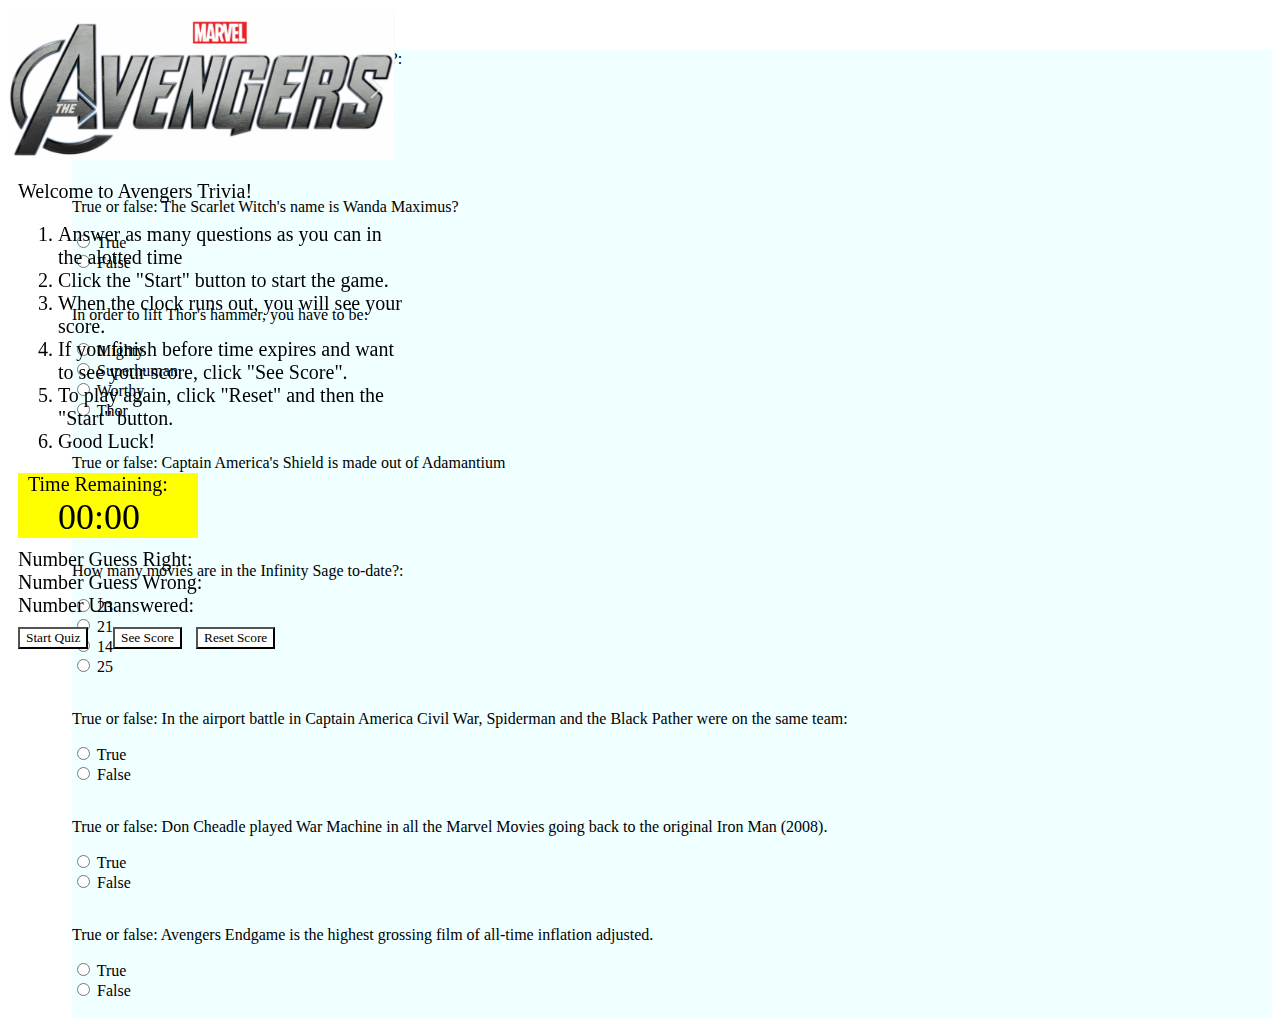
<file: index.html>
<!DOCTYPE html>
<html lang="en">

<head>
  <meta charset="UTF-8">
  <meta name="viewport" content="width=device-width, initial-scale=1.0">
  <meta http-equiv="X-UA-Compatible" content="ie=edge">
  <title>Trivia Game</title>

  <!-- jQuery -->
  <script src="https://cdnjs.cloudflare.com/ajax/libs/jquery/3.2.1/jquery.min.js"></script>
  <!-- my CSS -->
  <link rel="stylesheet" href="assets/css/style.css">


</head>

<body>

  <header>
    <img src="assets/images/avengerslogo.png" alt="">
  </header>
  <div class="main-container">
    <div class="clearfix">
      <aside>
        <div class="welcome">
          <p>Welcome to Avengers Trivia!</p>
          <ol>
            <li>Answer as many questions as you can in the alotted time</li>
            <li>Click the "Start" button to start the game.</li>
            <li>When the clock runs out, you will see your score.</li>
            <li>If you finish before time expires and want to see your score, click "See Score".</li>
            <li>To play again, click "Reset" and then the "Start" button.</li>
            <li>Good Luck!</li>
          </ol>
        </div>
        <div class="timer-button-container">
          <div id="time-remaining">Time Remaining:</div>
          <div id="countdown-clock">00:00</div>
        </div>
        <div class="score-board ">
          <div class="clearfix ">
            <div id="number-correct">Number Guess Right:</div>
            <div id="correct-answers"></div>
          </div>
          <div class="clearfix ">
            <div id="number-incorrect">Number Guess Wrong:</div>
            <div id="incorrect-answers"></div>
          </div>
          <div class="clearfix ">
            <div id="number-unanswered">Number Unanswered:</div>
            <div id="unanswered"></div>
          </div>
        </div>

        <button id="start-game">Start Quiz</button>
        <button id="see-score">See Score</button>
        <button id="reset-score">Reset Score</button>
      </aside>
      <main>
        <div class="game-over">GAME OVER
          <p>Answers: 1. Sebastian Stan, 2. False, 3. Worthy, 4. False, 5. 23, 6. True, 7. False, 8. False</p>
        </div>
        <div class="radio-buttons">
          <form id="avengersQuiz" name="avengersQuiz">
            <p class="questions">Who plays the Winter Soldier in Captain America?:</p>
            <input type="radio" name="question1" value="ryan-gosling"> Ryan Gosling<br>
            <input type="radio" name="question1" value="sebastian-stan"> Sebastian Stan<br>
            <input type="radio" name="question1" value="sebastian-bach"> Sebastian Bach<br>
            <input type="radio" name="question1" value="steve-buscemi"> Steve Buscemi<br>
            <br>
            <p class="questions">True or false: The Scarlet Witch's name is Wanda Maximus?</p>
            <input type="radio" name="question2" value="truone"> True<br>
            <input type="radio" name="question2" value="falsone"> False<br>
            <br>
            <p class="questions">In order to lift Thor's hammer, you have to be:</p>
            <input type="radio" name="question3" value="mighty"> Mighty<br>
            <input type="radio" name="question3" value="superhuman"> Superhuman<br>
            <input type="radio" name="question3" value="worthy"> Worthy<br>
            <input type="radio" name="question3" value="thor"> Thor<br>
            <br>
            <p class="questions">True or false: Captain America's Shield is made out of Adamantium</p>
            <input type="radio" name="question4" value="truTwo"> True<br>
            <input type="radio" name="question4" value="falsTwo"> False<br>
            <br>
            <p class="questions">How many movies are in the Infinity Sage to-date?:</p>
            <input type="radio" name="question5" value="23"> 23<br>
            <input type="radio" name="question5" value="21"> 21<br>
            <input type="radio" name="question5" value="14"> 14<br>
            <input type="radio" name="question5" value="25"> 25<br>
            <br>
            <p class="questions">True or false: In the airport battle in Captain America Civil War, Spiderman and the Black Pather were on the same team:</p>
            <input type="radio" name="question6" value="truThree"> True<br>
            <input type="radio" name="question6" value="falsThree"> False<br>
            <br>
            <p class="questions">True or false: Don Cheadle played War Machine in all the Marvel Movies going back to the original Iron Man (2008).</p>
            <input type="radio" name="question7" value="truFour"> True<br>
            <input type="radio" name="question7" value="falsFour"> False<br>
            <br>
            <p class="questions">True or false: Avengers Endgame is the highest grossing film of all-time inflation adjusted.</p>
            <input type="radio" name="question8" value="truFive"> True<br>
            <input type="radio" name="question8" value="falsFive"> False<br>

            <input id="button" type="button" value="done" onclick="checkAnswers();">
            <div id="log"></div>

            <br>
          </form>
        </div>
      </main>
    </div>
  </div>

  <!-- my JavaScript -->
  <script type="text/javascript " src="assets/javascript/app.js "></script>
</body>


</html>
</file>
<file: assets/css/style.css>
body {
  height: 100%;
  background-position: center;
  background-attachment: fixed;
  background-repeat: no-repeat;
  background-size: cover;
}

img {
  height: 150px;
}

header {
  width: 150px;
  position: fixed;
}

.game-over {
  text-align: center;
  color: red;
  background-color: yellow;
  margin-right: 400px;
  width: 1000px;
  font-size: 28px;
  display: none;
}

.main-container {
  margin: 0 auto;
  margin-top: 10px;
  width: 100%;
  font-family: cursive;
}

.welcome {
  margin-top: 10px;
  margin-left: 10px;
  font-size: 20px;
  font-family: cursive;
  color: black;
}

.timer-button-container {
  margin-top: 10px;
  margin-left: 10px;
  margin-bottom: 10px;
  padding-left: 10px;
  width: 170px;
  background: yellow;
  font-family: cursive;
}

#time-remaining {
  color: black;
  font-size: 20px;
  width: 300px;
  font-family: cursive;
}

#countdown-clock {
  color: black;
  font-size: 36px;
  width: 300px;
  margin-left: 30px;
  font-family: cursive;
}

form {
  margin-top: 40px;
  font-size: 16px;
  font-family: cursive;
  background: azure;
  display: block;
}

.radio-buttons {
  color: black;
  margin: auto;
}

.score-board {
  color: black;
  font-size: 20px;
  font-family: cursive;
  width: 240px;
  margin: auto;
  margin-left: 10px;
}

.clearfix::after {
  content: " ";
  display: block;
  clear: both;
}

aside {
  margin-top: 150px;
  float: left;
  width: 400px;
  height: 100%;
  font-family: cursive;
  position: fixed;
}

main {
  float: right;
  width: 1200px;
  font-family: cursive;
}

#number-correct {
  float: left;
  text-align: center;
  font-family: cursive;
}

#correct-answers {
  float: left;
  text-align: center;
  margin-left: 10px;
  font-family: cursive;
}

#number-incorrect {
  float: left;
  text-align: center;
  font-family: cursive;
}

#incorrect-answers {
  float: left;
  text-align: center;
  margin-left: 10px;
  font-family: cursive;
}

#number-unanswered {
  float: left;
  text-align: center;
  font-family: cursive;
}

#unanswered {
  float: left;
  text-align: center;
  margin-left: 10px;
  font-family: cursive;
}

#start-game {
  margin-left: 10px;
  margin-top: 10px;
  margin-left: 10px;
  font-family: cursive;
  background-color: white;
  position: fixed;
}

#see-score {
  margin-left: 105px;
  margin-top: 10px;
  font-family: cursive;
  background-color: white;
  position: fixed;
}

#reset-score {
  margin-left: 188px;
  margin-top: 10px;
  font-family: cursive;
  background-color: white;
  position: fixed;
}
</file>
